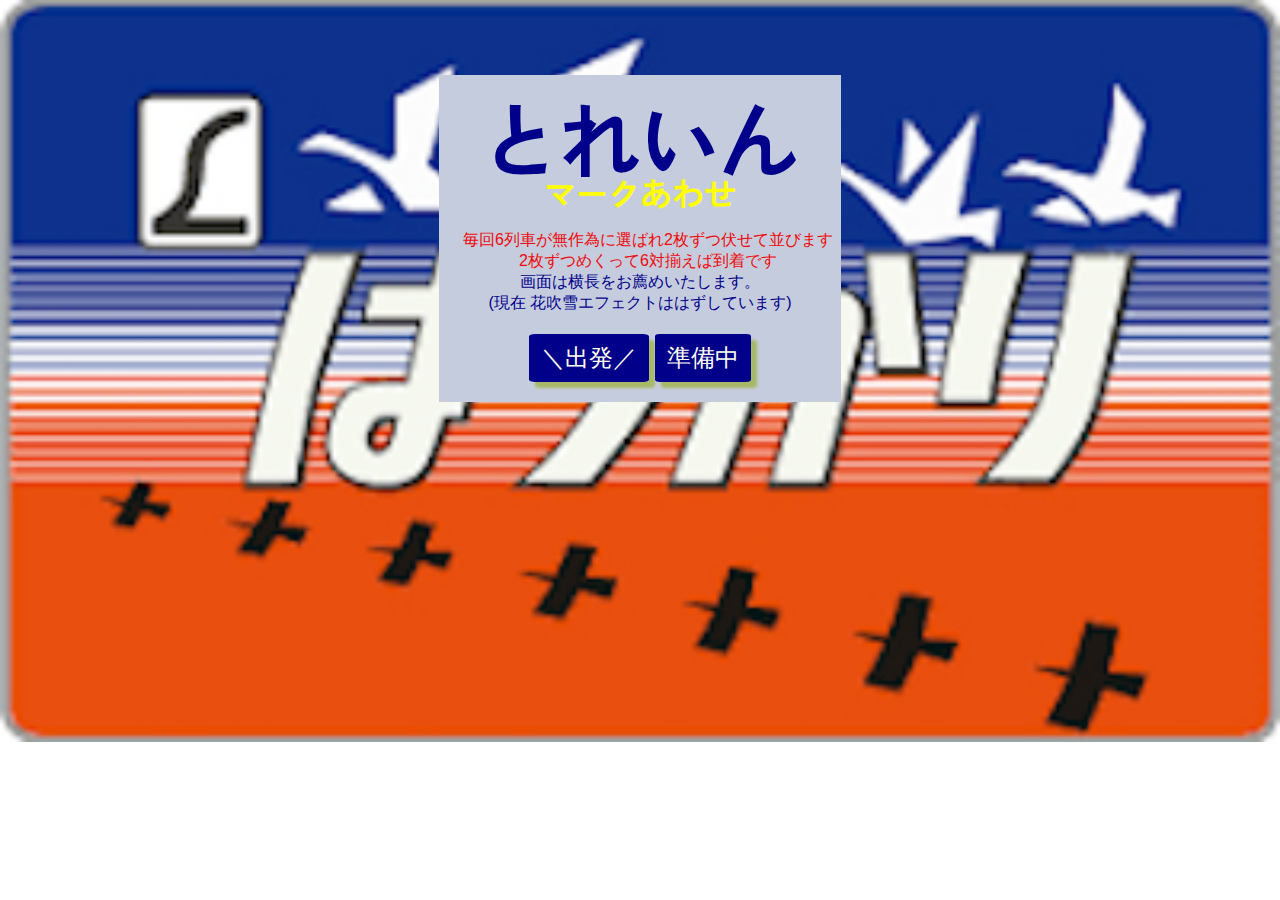
<file: index.html>
<!DOCTYPE html>
<html lang="ja">
<head>
  <meta charset="UTF-8">
  <meta name="viewport" content="width=device-width, initial-scale=1.0">
  <title>とれいんマーク</title>
  <link rel="shortcut icon" href="favicon.ico">
  <link rel="preconnect" href="https://fonts.googleapis.com">
  <link rel="preconnect" href="https://fonts.gstatic.com" crossorigin>
  <link href="https://fonts.googleapis.com/css2?family=Zen+Kaku+Gothic+Antique:wght@900&display=swap" rel="stylesheet">  
  <link rel="stylesheet" href="memory.css"/>
  <link rel="stylesheet" href="style.css">
  <!-- media="screen" -->
  
</head>
<body class="train">

<!-- <div style="text-align: left;"> -->
<!-- <canvas id="effectimg" width=100% ></canvas> -->
<!-- </div> -->

<h1>&nbsp;</h1>
<!-- <h1>&nbsp;</h1> -->
<div class="daimei">
<h1>
  <div>
  <span style=" color:darkblue; font-size:250%;">
  とれいん</span><br>
  <span style="color:yellow ;">マークあわせ</span>
  </div>
</h1>
<p>
  <span style="color:#ee0a0a">
        　毎回6列車が無作為に選ばれ2枚ずつ伏せて並びます　<br>
        　2枚ずつめくって6対揃えば到着です　</span><br>
  <span style="color: darkblue;" >画面は横長をお薦めいたします。<br>
    (現在 花吹雪エフェクトははずしています)
  </span>
</p>

<h2>
<input type="button" class="btn" onclick="location.href='game.html'" value="＼出発／">
<input type="button" class="btn" onclick="location.href='photo.html'" value="準備中">
</h2>
</div>

<script src="script.js"></script>
</body>
</html>
</file>
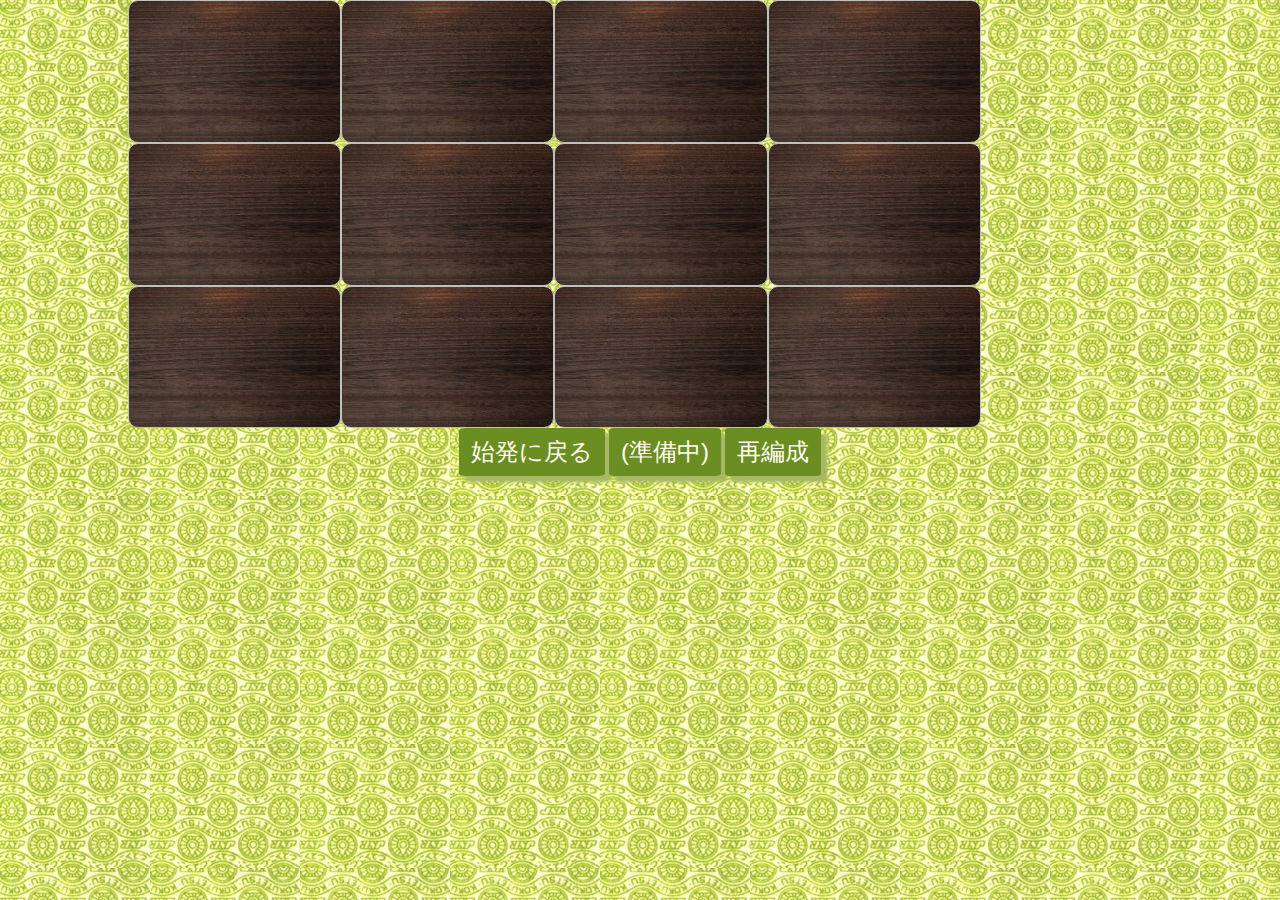
<file: game.html>
<!DOCTYPE html>
<html lang="ja">
<head>
  <meta charset="UTF-8">
  <meta name="viewport" content="width=device-width, initial-scale=1.0">
  <title>とれいんマーク</title>
<link rel="shortcut icon" href="favicon.ico">   
  <link rel="stylesheet" href="memory.css"/>
  <link rel="stylesheet" href="kip.css"/>
<!--   <link rel="stylesheet" href="style.css"/> -->
  <!-- media="screen" -->
  
</head>
<body class="eawase">
<!--   <canvas id="effectimg" width="2000px" height="1000px"></canvas> -->
  <div class="kip kami"></div>
  <div id="panel"></div> <!-- カードが入るdiv -->
  <!--<div id="result"></div>  秒数が入るdiv -->
  
  <input type="button" class="gbtn" onclick="location.href='index.html'" value="始発に戻る">
  <input type="button" class="gbtn" onclick="location.href='photo.html'" value="(準備中)">
  <input type="button" value="再編成" id="btnReload" class="gbtn" >

  <div id="kami" ></div> <!--紙ふぶき用div--> 

  <script src="memory.js"></script>
<!--   <sxript src="script.js"></sxript> -->
</body>
</html>
</file>
<file: memory.css>
body{
  text-align: center;
  font-family:"zen-kaku gothic antique-black", "Hiragino Sans w3", "Hiragino Kaku Gothic PronN", "MS Pゴシック", sans-serif;
  margin: 0 auto;
  overflow: hidden;
  
}

.train{
  background-image:url("img/hatsukari.jpg");
  background-repeat: no-repeat;
  background-size: cover;
  background-position: center top;

}

h1 {
  font-family: "Zen Kaku Gothic Antique", sans-serif;
  font-weight: boldest;
  /* font-weight: 900; */
  line-height: 1;
}


.daimei {
  display: inline-block;
  background:rgb(197, 204, 221);
}

.eawase {
  background-image:url("img/jnr.jpg");
  background-repeat: repeat;
  /* background-size: cover; */
  /* background-position: center top; */

}


#panel  {
      width: 80%;
      height: 80%;
      overflow:hidden;
      margin: auto;
    }

.card{
      width : 16.5vw;
      height: 11vw;
      border: 1px solid silver;
      border-radius:10px;
      float:left;
      cursor: pointer;
    }

img{
      width: 16.5vw;
      height: 11vw;
    }

    /* 裏の状態 */
.back{
      background-image: url('img/back2.jpg');
      background-size: 16.5vw 11vw;
      }

      /* 終了時 */
.finish{
        opacity:1;
        cursor: default;
      }
      
      /* 経過秒数 */
#result{ 
        font-size: 1.2em;
        font-weight: bold;
       } 

      /* ボタンのデザイン 
input[type="button"]{
  font-size: 150%;
}*/

.btn {
  display       : inline-block;
  border-radius : 5%;          /* 角丸       */
  font-size     : 18pt;        /* 文字サイズ */
  text-align    : center;      /* 文字位置   */
  cursor        : pointer;     /* カーソル   */
  padding       : 12px 12px;   /* 余白       */
  background    : darkblue;     /* 背景色     */
  color         : #FFFFEE;     /* 文字色     */
  line-height   : 1em;         /* 1行の高さ  */
  transition    : .3s;         /* なめらか変化 */
  box-shadow    : 6px 6px 3px #A7B866; /* 影の設定 */
  border        : none;    /* 枠の指定 */
  text-decoration:none  /* 下線を消す */
}

.gbtn {
  display       : inline-block;
  border-radius : 5%;          /* 角丸       */
  font-size     : 18pt;        /* 文字サイズ */
  text-align    : center;      /* 文字位置   */
  cursor        : pointer;     /* カーソル   */
  padding       : 12px 12px;   /* 余白       */
  background    : olivedrab;     /* 背景色     */
  color         : #FFFFEE;     /* 文字色     */
  line-height   : 1em;         /* 1行の高さ  */
  transition    : .3s;         /* なめらか変化 */
  box-shadow    : 6px 6px 3px #A7B866; /* 影の設定 */
  border        : none;    /* 枠の指定 */
  text-decoration:none  /* 下線を消す */
}
</file>
<file: style.css>
body {
	margin: 0 auto;
	padding: 0;
	/* background: url(https://www.solluna.blog/wp-content/uploads/2023/02/bg.jpg) no-repeat center top #000000; */
}

#effectimg {
	position: fixed;       /*描画固定*/
	width: 100vw;
	height: 100vh;
	overflow: hidden;
}
</file>
<file: kip.css>
body {
  overflow:hidden;
}

.kip , .roll{  /*回転しながら降りていく*/
  animation: yukimi 20s linear;
  display: inline-block;
  height: 1em;
  line-height: 1em;
  position: fixed;
  top: -1em;
  z-index: 1000;
}

@keyframes yukimi {
  0% {
      transform:translateY(0) rotateY(0);
  }
  100% {
      transform:translateY(calc(100vh + 1em)) rotateY(3600deg);
  }
}
</file>
